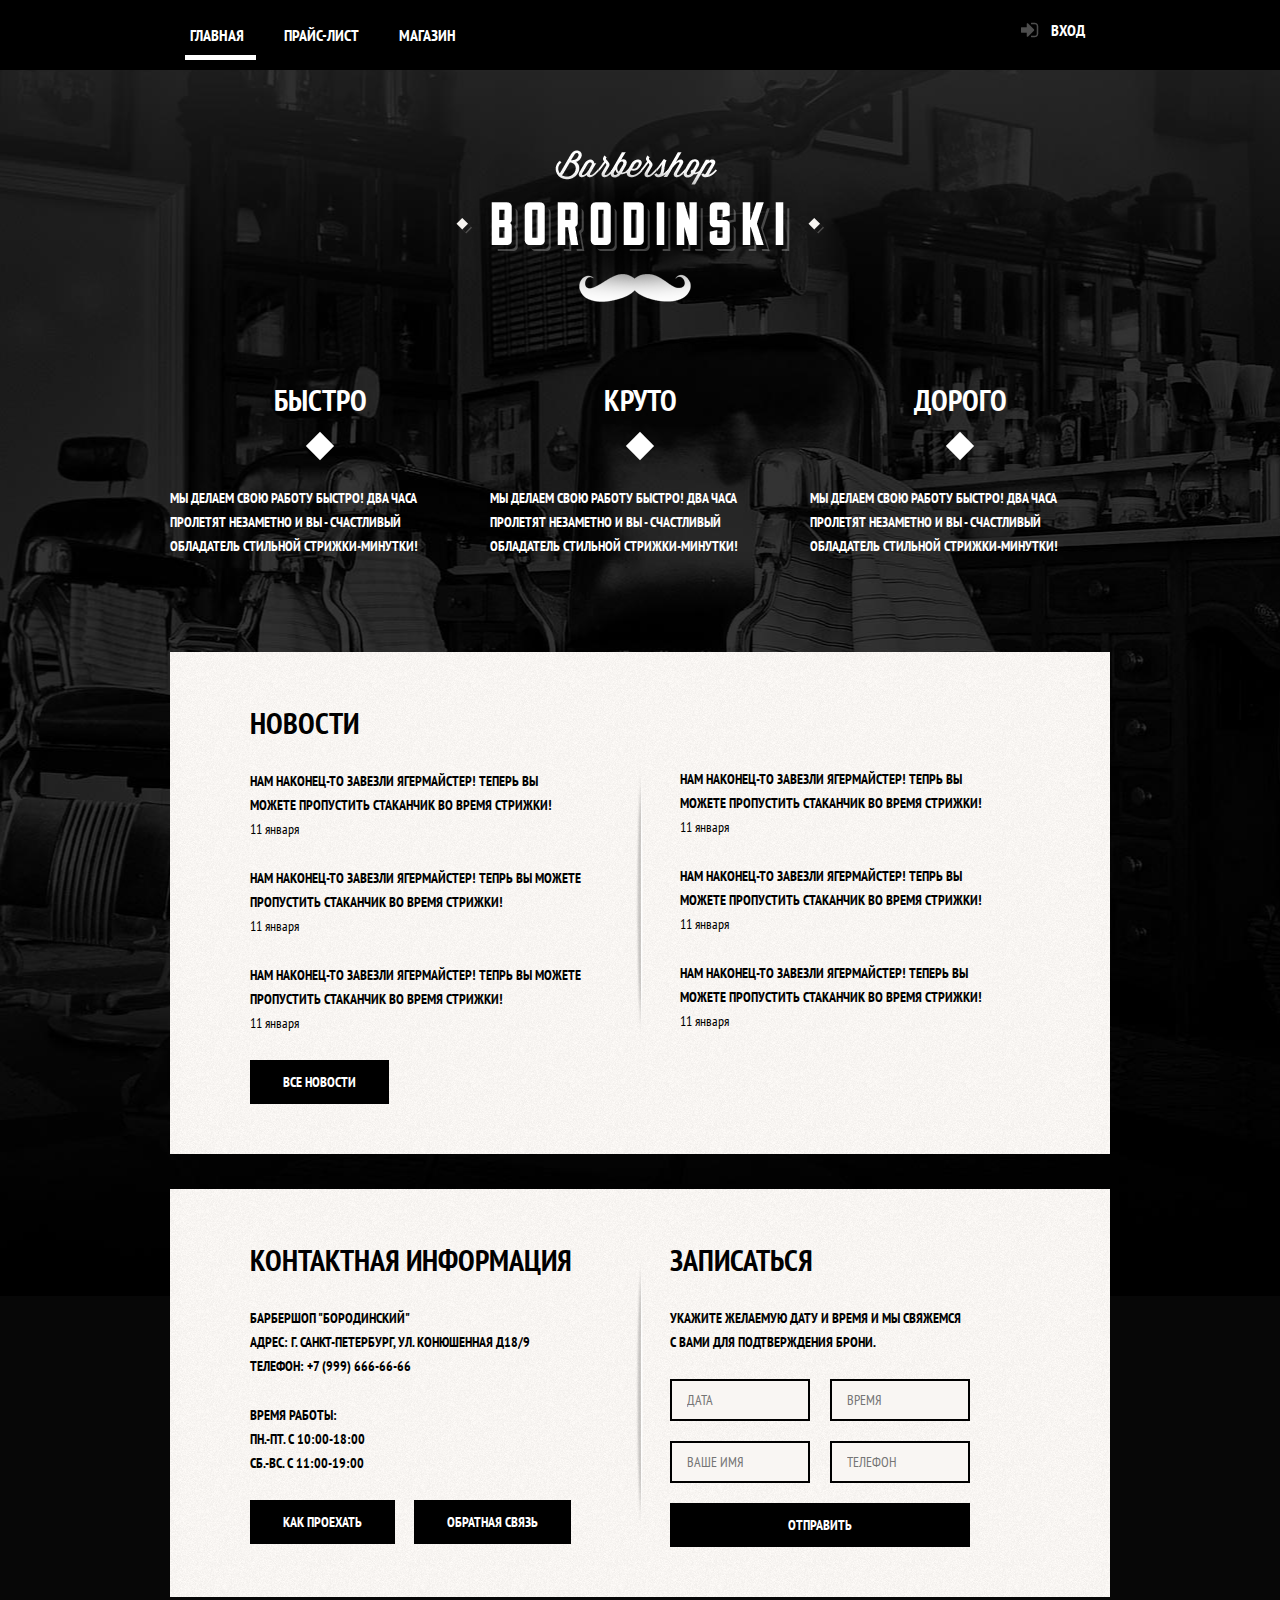
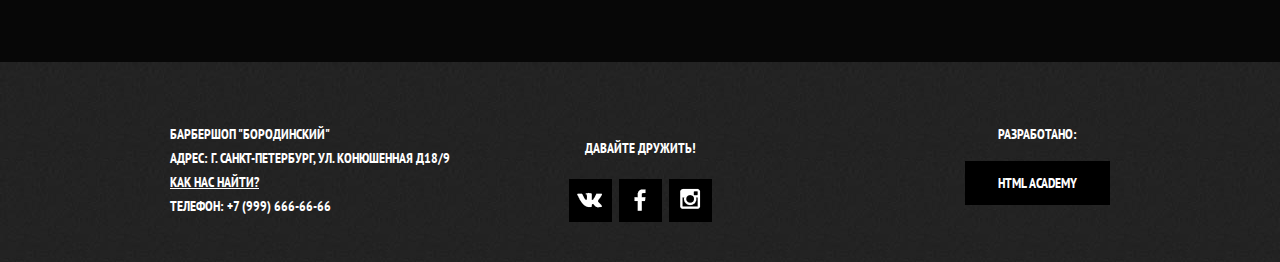
<file: index.html>
<!DOCTYPE html>
<html lang='ru'>
<head>
	<meta charset="utf-8">
	<title>Барбершоп "Бородинский"</title>
	<meta name="viewport" content="width=device-width, initial-scale=1">
	<link href="https://fonts.googleapis.com/css?family=PT+Sans+Narrow:400,700&amp;subset=cyrillic" rel="stylesheet">
	<link rel="stylesheet" type="text/css" href="css/style.css">
</head>
<body class="index-page">
<div class="overlay"></div>
<video id="video" autoplay="autoplay" loop="loop" preload="auto" width="100%" height="auto">
		<source src="video.mp4"></source>
		<source src="book.webm" type="video/webm"></source>
		</video>
	<header class="main-header">
		<div class="container clearfix">
			<nav class="main-navigation">
				<ul>
					<li class="active"><a href="index.html">Главная</a></li>
					<li><a href="price.html">Прайс-лист</a></li>
					<li><a href="item.html">Магазин</a></li>
				</ul>
			</nav>
			<div class="user-block">
				<a class="login" href="#">Вход</a>
			</div>
		</div>
	</header>

	<main class="container">
		<div class="index-logo">
			 
		</div>
		<section class="features clearfix">
			<div class="features-item">
				<b class="features-name">Быстро</b>
				<p>Мы делаем свою работу быстро! Два часа пролетят незаметно и вы - счастливый обладатель стильной стрижки-минутки!</p>
			</div>
			<div class="features-item">
				<b class="features-name">Круто</b>
				<p>Мы делаем свою работу быстро! Два часа пролетят незаметно и вы - счастливый обладатель стильной стрижки-минутки!</p>
			</div>
			<div class="features-item">
				<b class="features-name">Дорого</b>
				<p>Мы делаем свою работу быстро! Два часа пролетят незаметно и вы - счастливый обладатель стильной стрижки-минутки!</p>
			</div>

		</section>
		<div class="index-content clearfix">
			<div class="index-content-left">
				<h2 class="index-content-title">Новости</h2>
				<ul class="news-preview">
					<li><p>Нам наконец-то завезли Ягермайстер! Теперь вы можете пропустить стаканчик во время стрижки!</p>
					<time datetime="2016-01-11">11 января</time>		
					</li>
					<li><p>Нам наконец-то завезли Ягермайстер! Тепрь вы можете пропустить стаканчик во время стрижки!</p>
					<time datetime="2016-01-11">11 января</time>		
					</li>
					<li><p>Нам наконец-то завезли Ягермайстер! Тепрь вы можете пропустить стаканчик во время стрижки!</p>
					<time datetime="2016-01-11">11 января</time>		
					</li>
				</ul>
				<a class="btn" href="#">Все новости</a>
			</div>
			<div class="index-content-right index-content-right-news">
				<ul class="news-preview">
					<li><p>Нам наконец-то завезли Ягермайстер! Тепрь вы можете пропустить стаканчик во время стрижки!</p>
					<time datetime="2016-01-11">11 января</time>		
					</li>
					<li><p>Нам наконец-то завезли Ягермайстер! Тепрь вы можете пропустить стаканчик во время стрижки!</p>
					<time datetime="2016-01-11">11 января</time>		
					</li>
					<li><p>Нам наконец-то завезли Ягермайстер! Теперь вы можете пропустить стаканчик во время стрижки!</p>
					<time datetime="2016-01-11">11 января</time>		
					</li>
				</ul>
			</div>	
		</div>
		<div class="index-content clearfix">
			<div class="index-content-left">
				<h2 class="index-content-title">Контактная информация</h2>
				<p>Барбершоп "Бородинский"<br>
				Адрес: г. Санкт-Петербург, ул. Конюшенная  д18/9<br>
				Телефон: +7 (999) 666-66-66
				</p>
				<p>Время работы:<br>
				пн.-пт. с 10:00-18:00<br>
				сб.-вс. с 11:00-19:00	
				</p>
				<a class="btn js-open-map" href="#">Как проехать</a>
				<a  class="btn" href="#">Обратная связь</a>
			</div>
			<div class="index-content-right">
				<h2 class="index-content-title">Записаться</h2>
				<p>Укажите желаемую дату и время и мы свяжемся<br>с вами для подтверждения брони.</p>
				<form class="appointment-form" action='https://echo.htmlacademy.ru' method="post">
					<input type="text" name="date" value="" placeholder="Дата">
					<input type="text" name="time" value="" placeholder="Время">
					<input type="text" name="name" value="" placeholder="Ваше имя">
					<input type="tel" name="phone" value="" placeholder="Телефон">
					<button type="submit" class="btn btn-submit">отправить</button>
				</form>

			</div>
		</div>
	</main>
	<footer class="main-footer">
		<div class="container clearfix">
			<section class="footer-contacts">
				Барбершоп "Бородинский"<br>
				Адрес: г. Санкт-Петербург, ул. Конюшенная  д18/9<br>
				<a href="#">Как нас найти?</a><br>
				Телефон: +7 (999) 666-66-66
			</section>
			<section class="footer-social">
				<p>Давайте дружить!</p>
				<a class="social-btn social-btn-vk" href="#">Вконтакте</a>
				<a class="social-btn social-btn-fb" href="#">Фейсбук</a>
				<a class="social-btn social-btn-inst" href="#">Инстаграм</a>
			</section>
			<section class="footer-copyright">
				<p>Разработано:</p>
				<a class="btn" href="https://htmlacademy.ru">HTML Academy</a>
			</section>
		</div>

	</footer>
	<div class="modal-content">
		<button class="modal-content-close" type="button" title="Закрыть">Закрыть</button>
		<h2 class="modal-content-title">Личный кабинет</h2>
		<p>Введите свой логин и пароль</p>
		<form class="login-form" action="https://" method="post">
			<input class="icon-user" type="text" name="login" placeholder="Логин">
			<input class="icon-password" type="password" name="password" placeholder="Пароль">
			<label class="login-checkbox">
				<input type="checkbox" name="remember">
				<span class="checkbox-indicator"></span>
				Запомните меня
			</label>
			<a class="restore" href="#">Я забыл пароль!</a>
			<button class="btn" type="submit">Войти</button>
		</form>
		
	</div>
	<div class="modal-content-map">
	<iframe src="https://www.google.com/maps/embed?pb=!1m18!1m12!1m3!1d999.299714135216!2d30.3226541453331!3d59.9387888075368!2m3!1f0!2f0!3f0!3m2!1i1024!2i768!4f13.1!3m3!1m2!1s0x4696310fca5ba729%3A0xea9c53d4493c879f!2z0JHQvtC70YzRiNCw0Y8g0JrQvtC90Y7RiNC10L3QvdCw0Y8g0YPQuy4sIDE5LCDQodCw0L3QutGCLdCf0LXRgtC10YDQsdGD0YDQsywgMTkxMTg2!5e0!3m2!1sru!2sru!4v1494861306755" width="766" height="561" frameborder="0" style="border:0" allowfullscreen></iframe>
		<button class="modal-content-close" type="button" title="Закрыть">
			Закрыть
		</button>
		<div id="yandex-map"></div>
		<div class="modal-overlay"></div>
	</div>




	
<script type="text/javascript" src="js/main.js"></script>
</body>
</html>
</file>
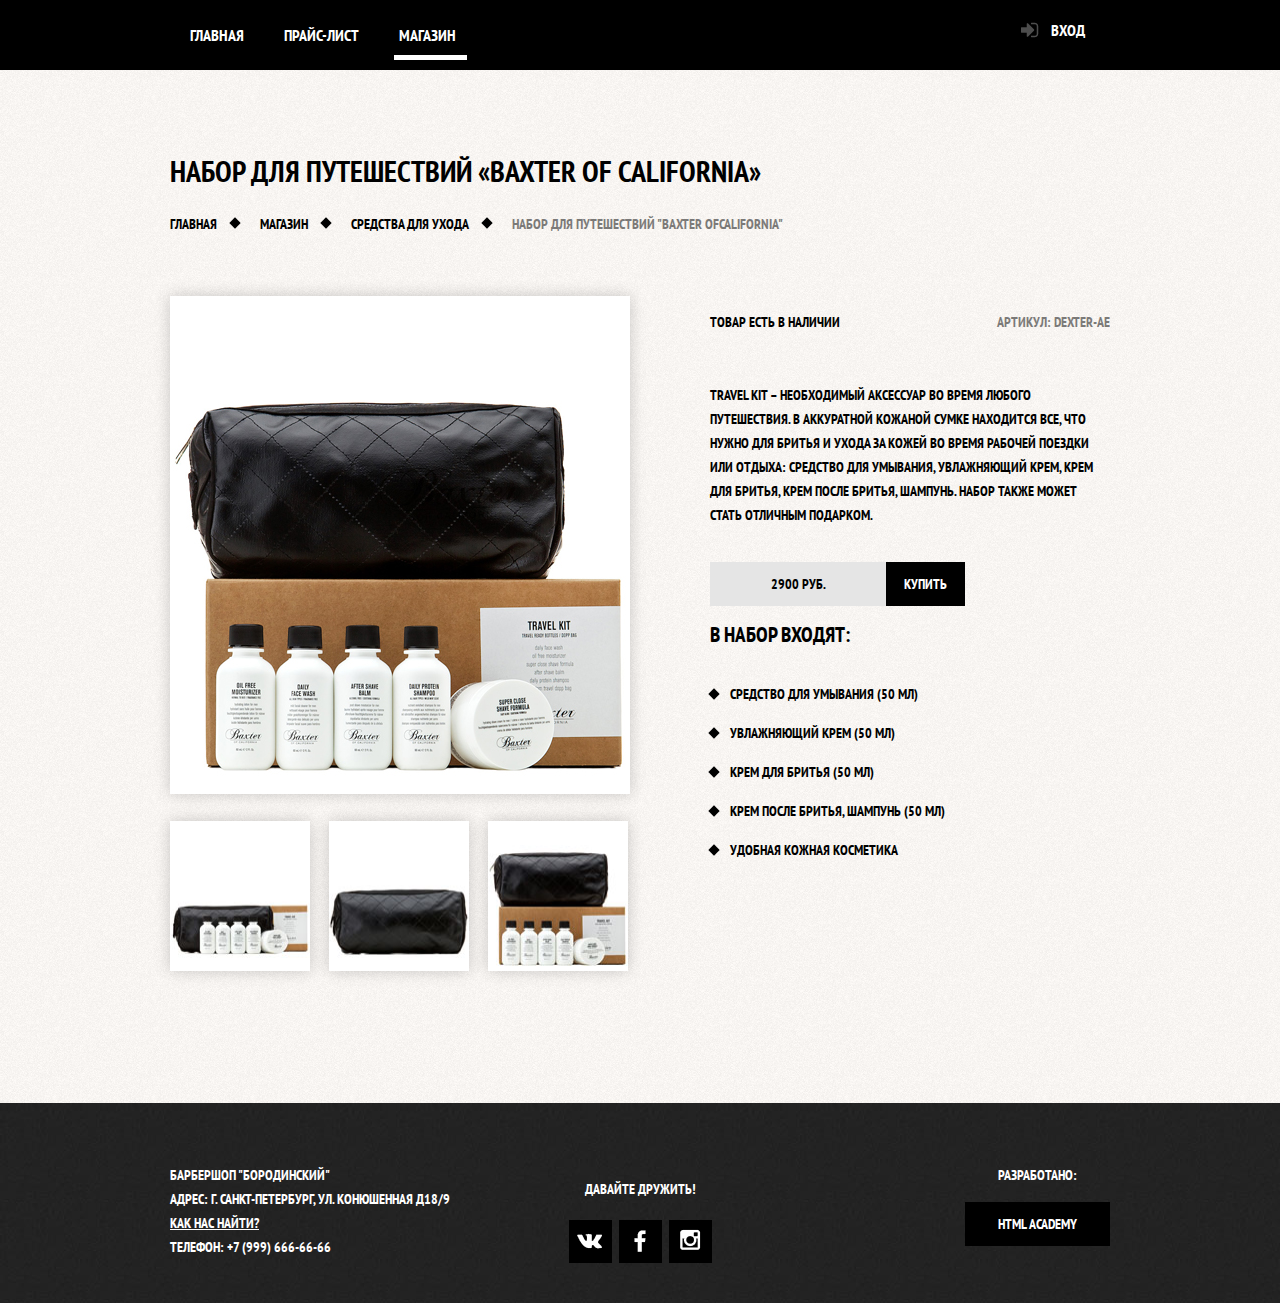
<file: item.html>
<!DOCTYPE html>
<html lang='ru'>
<head>
	<title>Барбершоп "Бородинский"</title>
	<meta charset="utf-8">
	<meta name="viewport" content="width=device-width, initial-scale=1">
	<link href="https://fonts.googleapis.com/css?family=PT+Sans+Narrow:400,700&amp;subset=cyrillic" rel="stylesheet">
	<link rel="stylesheet" type="text/css" href="css/style.css">
	<link rel="stylesheet" type="text/css" href="css/normalize.css">
</head>
<body class="inner-page">
	<header class="main-header">
		<div class="container clearfix">
			<nav class="main-navigation">
				<ul>
					<li class="main-navigation-item">
						<a href="index.html">Главная</a>
					</li>
					<li class="main-navigation-item">
						<a href="price.html">Прайс-лист</a>
					</li>
					<li class="main-navigation-item active">
						<a href="#">Магазин</a>
					</li>
				</ul>
			</nav>
			<div class="user-block">
				<a class="login" href="#">Вход</a>
			</div>
		</div>
	</header>
	<main class="container clearfix">
		<div  class="inner-page-title">
		<h1>Набор для путешествий «baxter of california»</h1>
		<ul class="breadcrumbs">
			<li><a href="">ГЛАВНАЯ</a></li>
			<li><a href="">МАГАЗИН</a></li>
			<li><a href="">СРЕДСТВА ДЛЯ УХОДА</a></li>
			<li class="current"><span>НАБОР ДЛЯ ПУТЕШЕСТВИЙ "BAXTER OFCALIFORNIA"</span></li>
		</ul>
		</div>

		<div <div class="inner-columns clearfix">
			<div class="item-content-left photos">
				<img class="item-main-image" src="img/item-main-image.jpg" width="460" height="498">
					<img class="item-mini-image" src="img/item-mini-image-1.jpg" width="140" height="150">
					<img class="item-mini-image" src="img/item-mini-image-2.jpg" width="140" height="150">
					<img class="item-mini-image" src="img/item-mini-image-3.jpg" width="140" height="150">
			</div>
			<div class="item-content-right">
				<div class="item-article-title clearfix">
                    <p>товар есть в наличии</p>
                    <p class="current">артикул: dexter-ae</p>
				</div>
				<p>travel kit – необходимый аксессуар во время любого путешествия. в аккуратной кожаной сумке находится все, что нужно для бритья и ухода за кожей во время рабочей поездки или отдыха: средство для умывания, увлажняющий крем, крем для бритья, крем после бритья, шампунь. набор также может стать отличным подарком.</p>
				 
				<div class="item-pricing">
				    <p>2900 руб.</p>
				    <a href="#" class="btn">купить</a>
				</div>
				<h2 class="item-list-title">в набор входят:</h2>
	            <ul class="custom-list-1">
	                    <li>средство для умывания (50 мл)</li>
	                    <li>увлажняющий крем (50 мл)</li>
	                    <li>крем для бритья (50 мл)</li>
	                    <li>крем после бритья, шампунь (50 мл)</li>
	                    <li>удобная кожная косметика</li>
	            </ul>
			</div>
		</div>		
	</main>
	<footer class="main-footer">
		<div class="container clearfix">
			<section class="footer-contacts">
				Барбершоп "Бородинский"<br>
				Адрес: г. Санкт-Петербург, ул. Конюшенная  д18/9<br>
				<a href="#">Как нас найти?</a><br>
				Телефон: +7 (999) 666-66-66
			</section>
			<section class="footer-social">
				<p>Давайте дружить!</p>
				<a class="social-btn social-btn-vk" href="#">Вконтакте</a>
				<a class="social-btn social-btn-fb" href="#">Фейсбук</a>
				<a class="social-btn social-btn-inst" href="#">Инстаграм</a>
			</section>
			<section class="footer-copyright">
				<p>Разработано:</p>
				<a class="btn" href="https://htmlacademy.ru">HTML Academy</a>
			</section>
		</div>

	</footer>






<script type="text/javascript" src="js/main.js"></script>
</body>
</html>
</file>
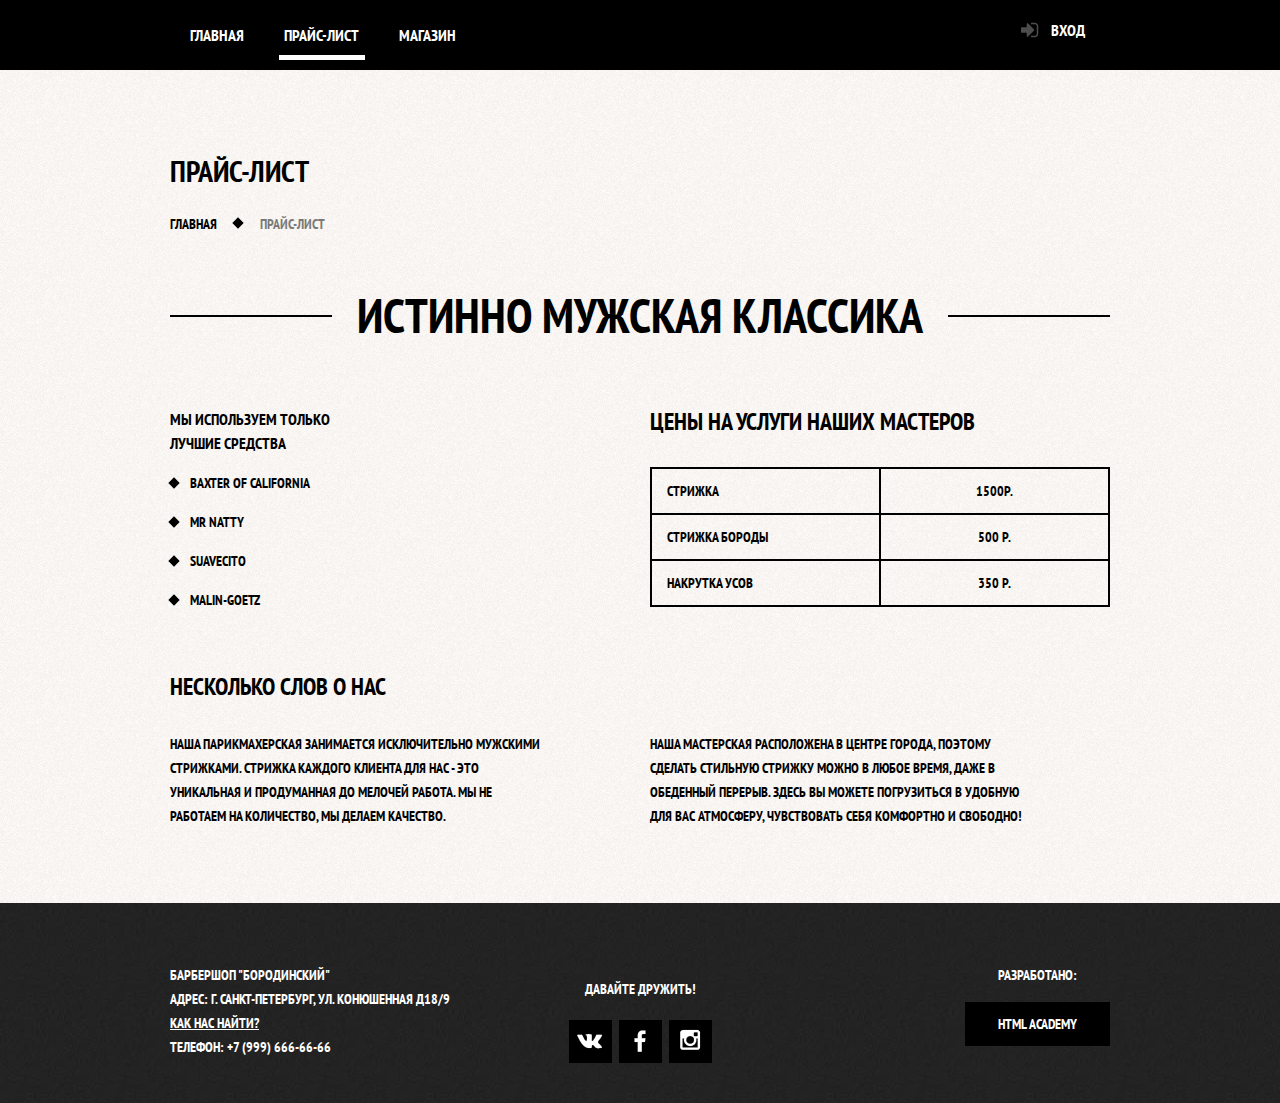
<file: price.html>
<!DOCTYPE html>
<html lang='ru'>
<head>
	<meta charset="utf-8">
	<meta name="viewport" content="width=device-width, initial-scale=1">
	<title>Барбершоп "Бородинский"</title>
	<link href="https://fonts.googleapis.com/css?family=PT+Sans+Narrow:400,700&amp;subset=cyrillic" rel="stylesheet">
	<link rel="stylesheet" href="css/style.css">
	<link rel="stylesheet" type="text/css" href="css/normalize.css">
</head>
<body class="inner-page">
	<header class="main-header">
		<div class="container clearfix">
				<nav class="main-navigation">
					
					<ul>
						<li ><a href="index.html">Главная</a></li>
						<li class="active"><a href="#">Прайс-лист</a></li>
						<li><a href="item.html">Магазин</a></li>
					</ul>
			</nav>
			<div class="user-block">
				<a class="login" href="#">Вход</a>
				
			</div>
		</div>
	</header>

	<main class="container">
		<div class="inner-page-title">
			<h1>Прайс-лист</h1>
			<ul class="breadcrumbs">
					<li>
						<a href="index.html">Главная</a>
					</li>
					<li class="current">
						<span>Прайс-лист</span>
					</li>
				</ul>
		</div>
		<div class="inner-content">
			<div class="big-heading">
				<h2>Истинно мужская классика</h2>
			</div>
			<div class="inner-columns clearfix">
			<div class="inner-column-left">
			<h3>Мы используем только <br> лучшие средства</h3>
			<ul class="custom-list-1">
				<li>Baxter of California</li>
				<li>Mr Natty</li>
				<li>Suavecito</li>
				<li>Malin-Goetz</li>
			</ul>
			</div>
			<div class="inner-column-right">
			<h2>Цены на услуги наших мастеров</h2>
			<table class="prices-table">
				<tr>
					<td>Стрижка</td>
					<td>1500р.</td>
				</tr>
				<tr>
					<td>Стрижка бороды</td>
					<td>500 р.</td>
				</tr>
				<tr>
					<td>Накрутка усов</td>
					<td>350 р.</td>
				</tr>
			</table>
			</div>
			</div>
			<div class="inner-columns clearfix">
			<h2>Несколько слов о нас</h2>
			<div class="inner-column-left">
			<p class="short-text">НАША ПАРИКМАХЕРСКАЯ ЗАНИМАЕТСЯ ИСКЛЮЧИТЕЛЬНО МУЖСКИМИ СТРИЖКАМИ. СТРИЖКА КАЖДОГО КЛИЕНТА ДЛЯ НАС - ЭТО УНИКАЛЬНАЯ И ПРОДУМАННАЯ ДО МЕЛОЧЕЙ РАБОТА. МЫ НЕ РАБОТАЕМ НА КОЛИЧЕСТВО, МЫ ДЕЛАЕМ КАЧЕСТВО.</p>
			</div>
			<div class="inner-column-right">
			<p class="short-text">НАША МАСТЕРСКАЯ РАСПОЛОЖЕНА В ЦЕНТРЕ ГОРОДА, ПОЭТОМУ СДЕЛАТЬ СТИЛЬНУЮ СТРИЖКУ МОЖНО В ЛЮБОЕ ВРЕМЯ, ДАЖЕ В ОБЕДЕННЫЙ ПЕРЕРЫВ. ЗДЕСЬ ВЫ МОЖЕТЕ ПОГРУЗИТЬСЯ В УДОБНУЮ ДЛЯ ВАС АТМОСФЕРУ, ЧУВСТВОВАТЬ СЕБЯ КОМФОРТНО И СВОБОДНО!</p>
			</div>
			</div>
		</div>
	</main>
	<footer class="main-footer">
		<div class="container clearfix">
			<section class="footer-contacts">
				Барбершоп "Бородинский"<br>
				Адрес: г. Санкт-Петербург, ул. Конюшенная  д18/9<br>
				<a href="#">Как нас найти?</a><br>
				Телефон: +7 (999) 666-66-66
			</section>
			<section class="footer-social">
				<p>Давайте дружить!</p>
				<a class="social-btn social-btn-vk" href="#">Вконтакте</a>
				<a class="social-btn social-btn-fb" href="#">Фейсбук</a>
				<a class="social-btn social-btn-inst" href="#">Инстаграм</a>
			</section>
			<section class="footer-copyright">
				<p>Разработано:</p>
				<a class="btn" href="https://htmlacademy.ru">HTML Academy</a>
			</section>
		</div>

	</footer>

<script type="text/javascript" src="js/main.js"></script>
</body>
</html>
</file>
<file: css/style.css>
body  {
margin: 0;
padding: 0;
color: #fff;
font-weight: 700;
font-size: 14px;
line-height: 24px;
font-family: "PT Sans Narrow", "Arial", sans-serif;
text-transform: uppercase;
background: #000;

}
.overlay {
	position: fixed;
	width: 100%;
	height: 100%;
	z-index: -1;
	background-color: rgba(0, 0, 0, 0.8);
}
#video {
	position: fixed;
	z-index: -2;
	top: -115px;
	min-width: 100%; 
	width: auto; height: auto; 

}
 
.inner-page {
	color: #000;
	background: #f8f3f0 url("../img/pattern-white.png") repeat; 
}
.clearfix::after {
	content: "";
	display: table;
	clear: both;
}

.main-header {
	min-height: 70px;
	margin-bottom: 60px;
	color: #fff;
	background: #000;
	position: fixed;
	width: 100%;
	z-index: 10;

}
.inner-page .main-header {
	margin-bottom: 55px;
}
.container {
	width: 940px;
	padding: 0 10px;
	margin: 0 auto;
}

.main-navigation {
	float: left;

}

.main-navigation ul {
	margin: 0;
	padding: 0;
	font-size: 0;

}
.main-navigation li {
	font-size: 16px;
	line-height: 20px;
	display: inline-block;
	vertical-align: top;
}

.main-navigation a {
color: #fff;
text-decoration: none;
display: block;
padding: 25px 20px;

}

.main-navigation a:hover {
	background: #242424;
}

.main-navigation .active {
	position: relative;
}
.main-navigation .active span {
	display: block;
	padding: 25px 20px;
}
.main-navigation .active a:hover {
	background: none;
	cursor: default;
}
.main-navigation .active::after {
	content: "";
	position: absolute;
	left: 15px;
	bottom: 10px;
	
	width: 75%;
	height: 5px;
	background-color: #fff;
}
.user-block  {
	max-width: 140px;
	float: right;
}
.login:hover {
	background: #242424;
}
.login {
	position: relative;
	display: block;
	
	
	font-size: 16px;
	line-height: 20px;
	color: #fff;
	text-decoration: none;
	padding-right: 25px;
	padding-left: 50px;
	padding-top: 20px;
	padding-bottom: 30px;

}
.login::before {
	position: absolute;
	top: 22px;
	left: 20px;
	content: "";
	width: 18px;
	height: 18px;
	background: url("../img/icon-login.png") no-repeat; 
	opacity: 0.3;
}
.login:hover::before {
	opacity: 1;
}
main.container {
	padding-top: 150px;
}
.index-logo {

	width: 368px;
	height: 204px;
	margin-right: auto;
	margin-left: auto;
	margin-bottom: 25px;
	background: url(../img/index-logo.png) no-repeat;
}

.features {
	margin-bottom: 80px;
	font-size: 14px;
	line-height: 24px;
		

}

.features-item {
	float: left;
	width: 300px;
	margin-right: 20px;
}

.features-item:last-child {
	margin-right: 0;
}
.features-name {
	position: relative;
	display: block;
	font-size: 30px;
	text-align: center;
	line-height: 42px;
	margin-bottom: 30px;
	padding-bottom: 35px;
}
@keyframes spin {
    from {
        transform:rotate(0deg);
        transform-origin: 50% 50%;
    }
    to {
        transform:rotate(360deg);
        transform-origin: 50% 50%;
    }
}
.features-name::after {
	content: "";
	position: absolute;
	bottom: 0;
	left: 50%;
	display: block;
	width: 20px;
	height: 20px;
	background: #fff;
	margin-left: -10px;
	transform: rotate(45deg);
	animation: spin 10s;
    animation-iteration-count: infinite;
    animation-timing-function: linear;


}
.index-content {
	padding: 50px 80px;
	margin-bottom: 35px;
	color: #000;
	background: url("../img/vertical-line.png") center no-repeat, #f8f5f2 url("../img/pattern-white.png") repeat; 
}

.index-content-title {
	font-size: 30px;
	line-height: 42px;
	margin: 0;
	margin-bottom: 25px;
}
.index-content p {
	margin: 0;
	margin-bottom: 25px;
}
.news-preview {
	margin: 0;
	padding: 0;
	list-style: none;
	padding-right: 45px; 
}
.news-preview li {
	margin-bottom: 25px;
}
.news-preview p {
	margin-bottom: 0;
}
.news-preview time {
	text-transform: none;
	font-weight: 400;
}
.btn {
	display: inline-block;
	padding: 10px 33px; 
	color: #fff;
	font-weight: 700;
	font-size: 14px;
	line-height: 24px;
	font-family: "PT Sans Narrow", "Arial", sans-serif;
	text-decoration: none;
	text-transform: uppercase;
	vertical-align: top;
	margin-right: 16px;
	transition: 0.3s ease;
	background-color: #000;
	border: none;
	outline: none;
	cursor: pointer;
	
}
.btn:hover, .btn:active {
	background-color: #663d15; 
}

.btn.disabled, 
.btn:disabled {
	cursor: default;
	opacity: 0.5;
}
.btn.disabled:hover, 
.btn:disabled:hover {
	cursor: default;
	background-color: #000;
}

.gallery {
	position: relative;
	width: 300px;
	height: 260px;
}
.gallery-content {
	margin: 0;
	background-color: #ccc;
	border: 7px solid #fff; 
}
.gallery-content img {
	width: 286px;
	height: 164px;
}
.gallery .btn {
	position: absolute;
	bottom: 0;
	width: 140px;
	margin: 0;
}

.index-content-left {
	width: 380px;
	float: left;
}
.index-content-right {
	width: 360px;
	float: right;
	
}
.index-content-right-news {
	padding-top: 65px;
	width: 380px;
	
}
.index-content-right li {
	padding-left: 30px;
}
.appointment-form input {
	font-size: 14px;
	line-height: 24px;
	font-family: "PT Sans Narrow", "Arial", sans-serif;
	color: #000;
	text-transform: uppercase;

	float: left;
	background-color: #f9f6f3;
	border: 2px solid #000;
	outline: none; 
	width: 106px;
	padding: 7px 15px;
	margin-right: 20px;
	margin-bottom: 20px;
}
.appointment-form input:nth-child(2n) {
	margin-right: 0;
}
.appointment-form input:focus {
	border: 2px solid #663d15;
}
.appointment-form .btn {
	width: 300px;
	clear: both;
}
.main-footer {
	margin-top: 65px; 
	padding-top: 60px;
	padding-bottom: 40px;

	color: #fff;
	background: #252525 url("../img/pattern-black.jpg");

} 

.footer-contacts {
	float: left;
	width: 320px;
	margin-right: 60px;
}
.footer-contacts a {
	color: #fff;
}
.footer-contacts a:hover {
	text-decoration: none;
}

.footer-social {
	float: left;
	width: 180px;
	text-align: center;
}



.social-btn {
	font-size: 0;
	text-decoration: none;

	display: inline-block;
	width: 43px;
	height: 43px;
	margin: 0 2px; 
	background: #000 url("../img/sprite-social.png") no-repeat center;

	transition: 
	background-position 0.5s,
	background-color 0.5s;
}
.social-btn:hover {
	background-color: #fff;
}

.social-btn-vk {
	background-position: -7px -208px;
} 
.social-btn-fb {
	background-position: 0px -5px;
}
.social-btn-inst {
	background-position: -4px -110px;
}

.social-btn-vk:hover {
	background-position: -7px -255px;
} 
.social-btn-fb:hover {
	background-position: 0px -58px;;
}
.social-btn-inst:hover {
	background-position: -4px -160px;
}
.footer-copyright {
	float: right;
	max-width: 180px;
}
.footer-copyright p {
	margin: 0;
	margin-bottom: 15px;
	text-align: center;
}
.footer-copyright .btn {
	margin-right: 0;
}

/* Стили внутренних страниц */

.inner-page-title h1 {
	margin: 0;
	margin-bottom: 20px;
	padding: 0;

	font-size: 30px;
	line-height: 42px;
}
.breadcrumbs {
	margin: 0;
	padding: 0;

	list-style: none;
}
.breadcrumbs li {
	position: relative;

	display: inline;
	padding-right: 40px;
}
.breadcrumbs a {
	color: #000;
	text-decoration: none;
}
.breadcrumbs a:hover {
	text-decoration: underline;
}
.breadcrumbs .current {
	opacity: 0.5;
}
.breadcrumbs li::after {
	content: "";
	position: absolute;
	top: 4px;
	right: 18px;

	width: 8px;
	height: 8px;

	background-color: #000;
	transform: rotate(45deg);
}
.breadcrumbs .current::after {
	display: none;
}

/* Общие стили для контентных тегов */
.inner-content h2 {
	margin-top: 60px;
	margin-bottom: 30px;

	font-size: 24px;
	line-height: 30px; 
}
.big-heading {
	margin-top: 55px;
	margin-bottom: 65px;

	text-align: center;

}
.big-heading h2 {
	position: relative;
	display: inline;
	margin: 0;
	padding: 0 25px;

	font-size: 48px;
	line-height: 48px;
	text-align: center;
	z-index: 2;

	background: #f8f3f0 url("../img/pattern-white.png") repeat;
}
.big-heading::after {
	content: "";
	display: block;
	border-bottom: 2px solid #000;
	position: relative;
	top: -25px;
	z-index: 1;
}
.custom-list-1 {
	margin: 14px 0;
	padding: 0;

	list-style: none;
}
.custom-list-1 li {
	position: relative;

	margin-bottom: 15px;
	padding-left: 20px;

}
.custom-list-1 li::before {
	content: "";
	position: absolute;
	top: 8px;
	left: 0;

	width: 8px;
	height: 8px;
	background-color: #000;
	transform: rotate(45deg);
}
.inner-content {
	margin-bottom: 75px;
}
.inner-content .short-text {
	padding-right: 80px;
}
.inner-content p {
	margin: 14px 0;
}
.inner-content h3 {
	margin-top: 30px;
}
.inner-content table {
	border-collapse: collapse;
}
.inner-content td {
	padding: 10px 15px; 

	border: 2px solid #000;
}
.prices-table {
	width: 100%;
} 
.prices-table td {
	width: 50%;
}
.prices-table td:last-child {
	text-align: center;
}
.inner-columns {
	margin: 60px 0;
}
.inner-column-left, .inner-column-right {
	width: 460px;
}
.inner-column-left {
	float: left;
}
.inner-column-right {
	float: right;
}
.inner-column-left *:first-child,
.inner-column-right *:first-child {
	margin-top: 0; 
}
.inner-column-left *:last-child,
.inner-column-right *:last-child {
	margin-bottom: 0; 
}

.modal-content {
	display: none;
	position: fixed;
	top: 120px;
	left: 50%;
	z-index: 200;

	width: 300px;
	padding: 50px 80px;
	margin-left: -230px;

	color: #000;
	background: #f8f3f0  url("../img/pattern-white.png");
	box-shadow: 0 30px 50px rgba(0, 0, 0, 0.7);

}
@keyframes bounce {
	0% { transform: translateY(-2000px); }
	70% { transform: translateY(30px); }
	90% { transform: translateY(-10px); }
	100% { transform: translateY(0); }
}

@keyframes shake
 { 
    0%, 100%                { transform: translateX(0);     } 
    10%, 30%, 50%, 70%, 90% { transform: translateX(-10px); } 
    20%, 40%, 60%, 80%      { transform: translateX(10px);  } 
  } 
.modal-error { 
    animation: shake
 0.6s; 
  }

.modal-content-close {
	position: absolute;
	top: 0;
	right: -34px;

	width: 22px;
	height: 22px;

	font-size: 0;

	background-color: transparent;
	border: 0;
	outline: 0;
	cursor: pointer;

}
.modal-content-close::before,
.modal-content-close::after
{
	content: "";
	position: absolute;
	top: 10px;
	left: 2px;

	width: 19px;
	height: 4px;
	background-color: #d0d0d0;
	border-radius: 1px;
}
.modal-content-close::before {
	transform: rotate(45deg);
}
.modal-content-close::after {
	transform: rotate(-45deg);
}

.modal-content h2 {
	margin: 0;
	margin-bottom: 20px;

	font-size: 30px;
	line-height: 42px;  
}
.login-form input[type="text"],
.login-form input[type="password"] {
	width: 236px;
	margin: 0;
	margin-bottom: 10px;
	padding: 10px 20px;
	padding-right: 40px; 

	font-size: 14px;
	line-height: 24px;
	font-weight: 700;
	font-family: "PT Sans Narrow", "Arial", sans-serif;
	color: #000;
	text-transform: uppercase;

	border: 2px solid #000;
	outline: none;
	background-color: #f9f6f3;

}

.login-form input:focus {
	border-color: #663d15;
}
.login-form input.icon-user { 
	background-image: url("../img/sprite-login.png");
	background-repeat: no-repeat;
	background-position: 95% 15px;
}
.login-form input.icon-password { 
	background-image: url("../img/sprite-login.png");
	background-repeat: no-repeat;
	background-position: 95% -30px;
} 	 	
.login-form .restore {
	float: right;
	color: #000;
}
.login-form .btn {
	width: 100%;
	margin-top: 15px;
}
.login-checkbox {
	position: relative;
	padding-left: 30px;
	cursor: pointer;
}
.login-checkbox:hover {
	color: #663d15;
}
.login-checkbox input[type="checkbox"] {
	display: none;
}
.login-checkbox input[type="checkbox"] + .checkbox-indicator {
	position: absolute;
	top: 0;
	left: 0;

	width: 17px;
	height: 17px;


	border: 2px solid #000;
}

.login-checkbox input[type="checkbox"]:checked + .checkbox-indicator::before, .login-checkbox input[type="checkbox"]:checked + .checkbox-indicator::after {
	content: "";
	position: absolute;
	top: 8px;
	left: 1px;
	width: 15px;
	height: 2px;

	background-color: #000; 
}
.login-checkbox input[type="checkbox"]:checked + .checkbox-indicator::before {
	transform: rotate(45deg);
}
.login-checkbox input[type="checkbox"]:checked + .checkbox-indicator::after {
	transform: rotate(-45deg);
}

.modal-content-map {
	display: none;
	position: fixed;
	top: 50%;
	left: 50%;
	z-index: 20;

	width: 766px;
	height: 561px;
	margin-top: -280px;
	margin-left: -390px;

	background: #e9e5dc url("../img/map.png");
	border: 7px solid #fff;
	box-shadow: 0 30px 50px rgba(0, 0, 0, 0.7);

}

.modal-content-show {
	display: block;
	animation: bounce 0.6s;
}


.item-content-left {
	width: 460px;
	float: left;
}
.item-content-right {
	float: right;
	width: 400px;
}

.item-main-image {

	margin-bottom: 20px;
	box-shadow: 0 0 15px rgba(0, 1, 1, 0.2);
}
.item-mini-image {
	margin-right: 16px;
	box-shadow: 0 0 15px rgba(0, 1, 1, 0.2);
}
.item-mini-image:last-child {
	margin-right: 0;
}
.item-article-title .current {
	opacity: 0.5;
	float: right;
}
.item-article-title p {
	float: left;
	margin-bottom: 35px;
}
.item-content-right p {
	margin-bottom: 35px;
}
.item-list-title {
	margin-bottom: 35px;
}
.item-pricing p {
	display: inline-block;
	text-align: center;
	margin: 0;
	margin-right: -3px;
	padding: 10px 33px; 

	
	font-size: 14px;
	width: 110px;
	background-color: #e5e5e5;


}
.item-pricing a {
	display: inline-block;
	text-align: center;
	padding-right: 18px;
	padding-left: 18px;
}
@media (max-width:1600px) {
	#video {
		display: none;
	}
	.overlay {
		 display: none;
	}
	.index-page {
		background: #000000 url("../img/body-bg.jpg") no-repeat center top;
	}
} 

@media screen and (max-width: 1200px) {
	.container {
		display: flex;
		width: 700px;
		flex-wrap: wrap;
	}	
	
	.overlay {
		display: none;
	}
	.main-navigation {
		flex-grow: 1;
	}
	.main-navigation li a {
		font-size: 14px;
	}
	.features {
		display: flex;
	}
	.features-item {
		width: 32%;

	}
	.features-item p {
			font-size: 12px;
		}
	.features-name::after {
		animation: none; 
	}
	.features-name {
		font-size: 22px;
	}
	.index-content {
	padding: 50px 20px;
	margin-bottom: 35px;
	color: #000;
	background: #f8f5f2 url("../img/pattern-white.png") repeat;
	display: flex;
	flex-wrap: wrap;	 
	}
	.index-content-left, .index-content-right {
		margin-left: auto;
		margin-bottom: 50px;
		margin-right: auto;
		width: 5	00px;
	}
	.item-content-right {
	float: left;
	}
	.index-content-right-news {
	padding-top: 0;
}
	.index-content-right-news li {
		padding-left: 0;
	}
	.appointment-form {
		width: 380px;
	}
	.big-heading {
		margin-top: 20px;
		margin-bottom: 20px;
	}
	.inner-page-title h1, .big-heading h2 {
		font-size: 22px;
	}
	.inner-columns {
		margin-top: 20px;
		margin-bottom: 20px;
	}
	.inner-column-right h2 {
		font-size: 18px;
	}
	.inner-column-left h3 {
		font-size: 14px;
	}
	.custom-list-1 {
		a
	}
}
@media screen and (max-width: 780px) {
	.container {
		width: 400px;
		margin-left: auto;
		margin-right: auto;
		padding: 0;
	}
	.main-navigation  li a, .login {
		font-size: 12px;
	}

	.features-item {
		width: 100%;
		margin-left: auto;
		margin-right: auto;
		text-align: center; 
	}
	.features {
		flex-wrap: wrap;
	}
	.index-content {
		padding: 0;
		padding-top: 30px;
	}
	.index-content-left, .index-content-right {
		margin-left: 0px;
		padding-left: 30px;
		margin-right: auto;

	}
	.index-content-left h2, .index-content-right h2 {
		font-size: 20px;
	}
	.index-content-left ul li p {
		font-size: 12px;
	}
	.inner-columns img:first-child {
			display: none;
		}
	.inner-columns {
		display: flex;
		flex-direction: column;

	}

}
</file>
